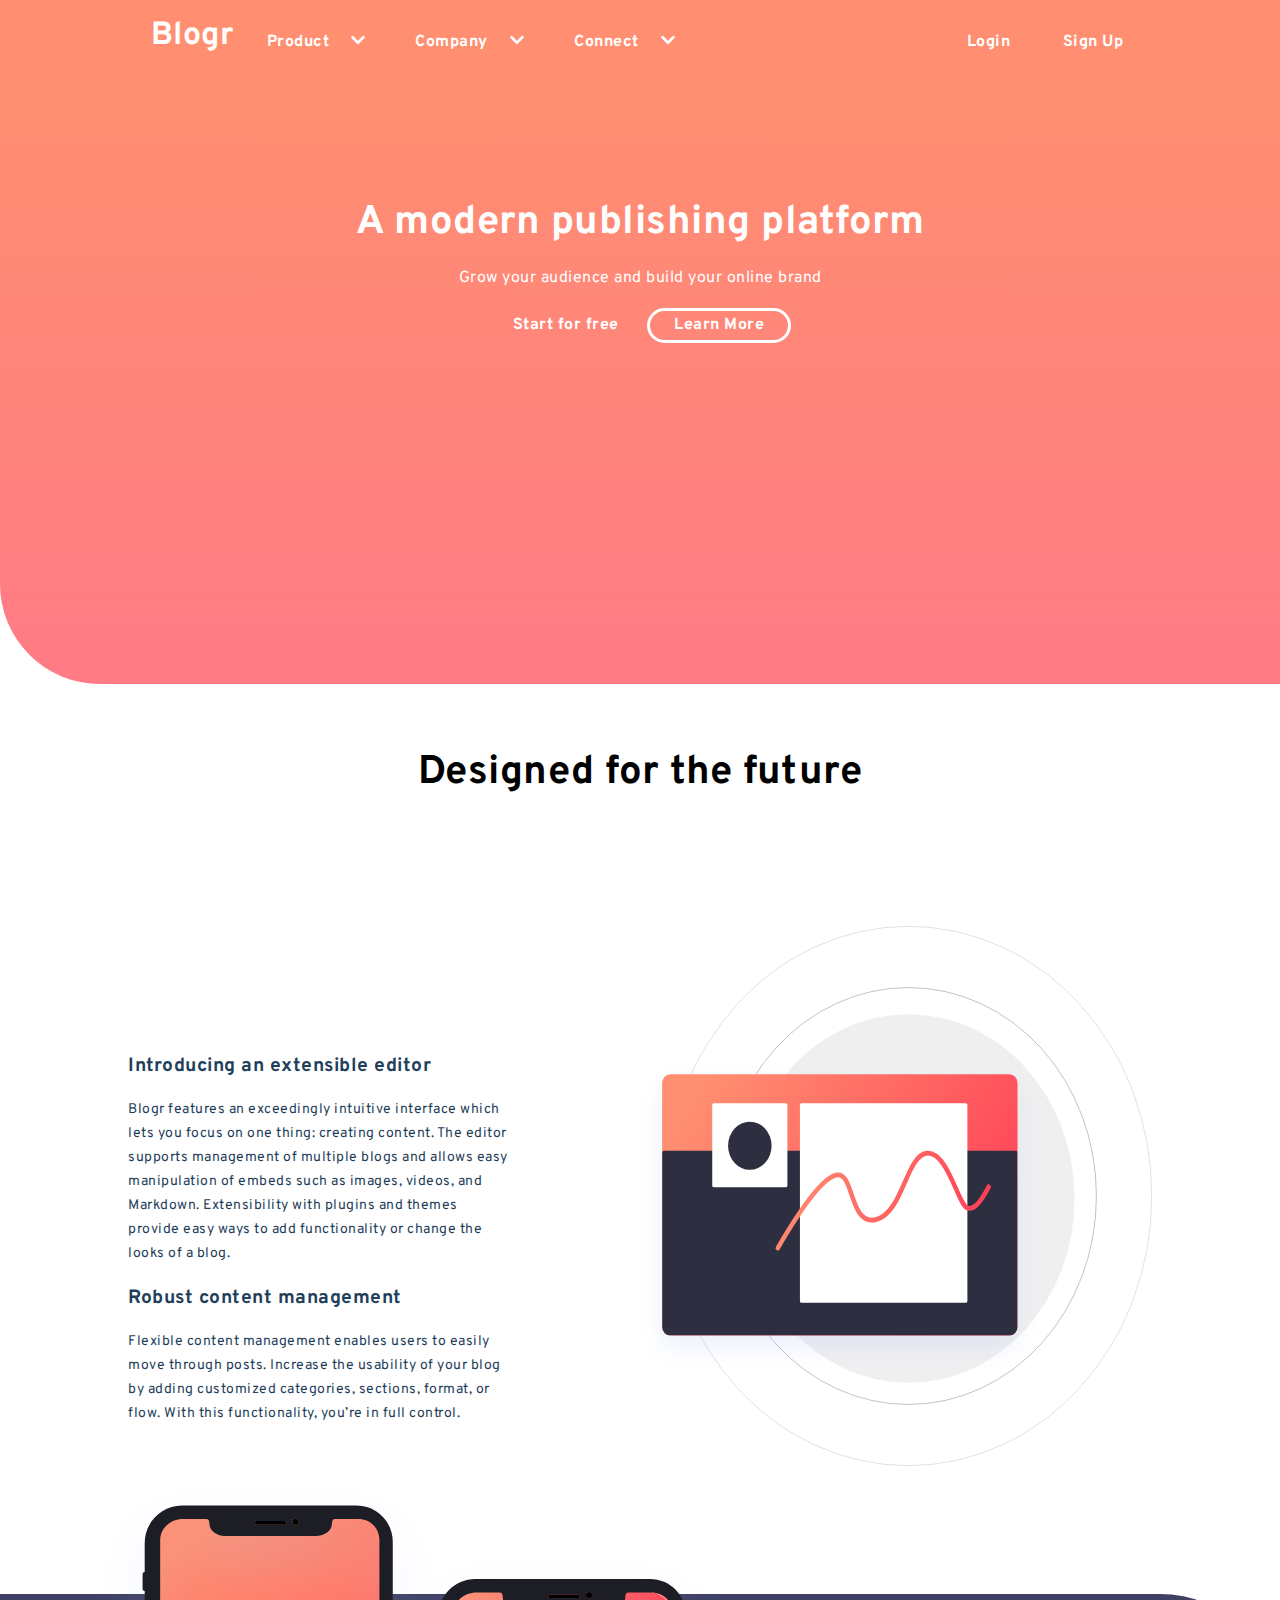
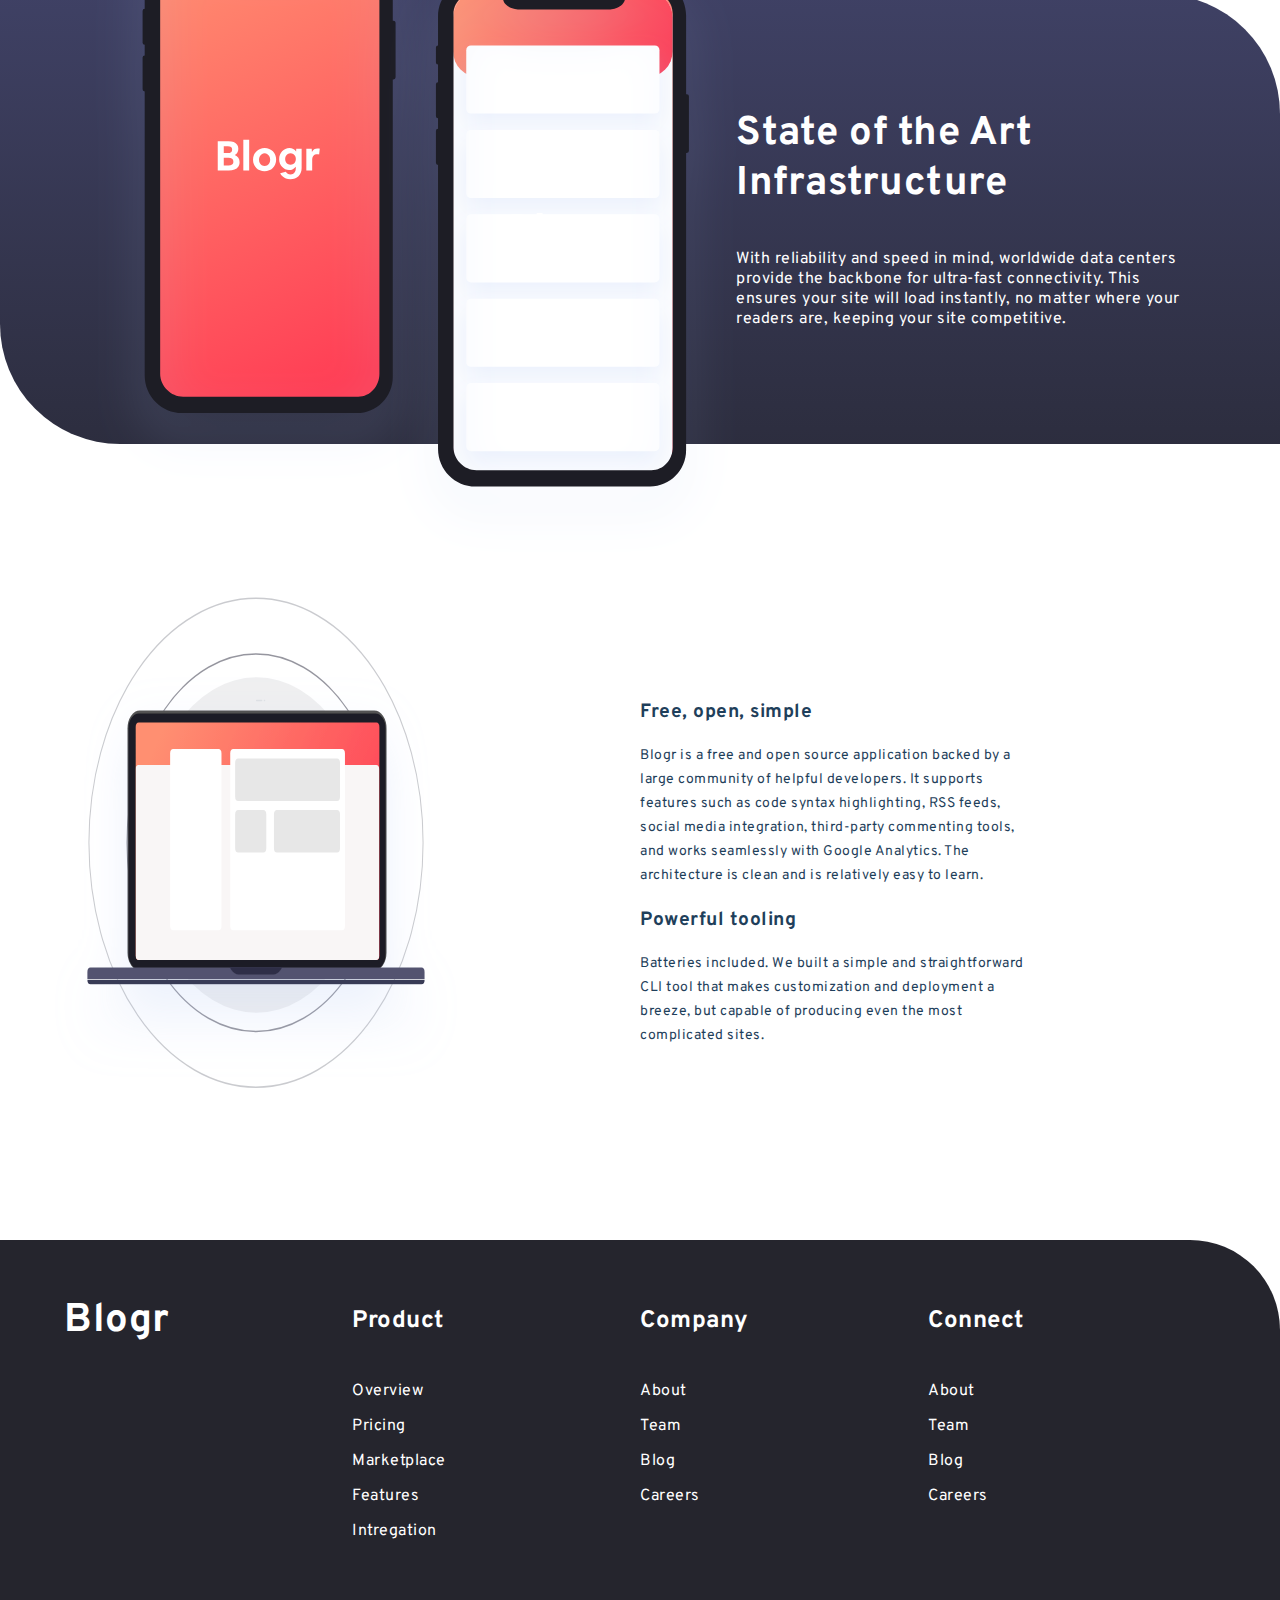
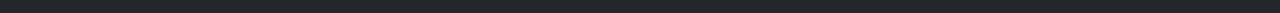
<file: index.html>
<!DOCTYPE html>
<html lang="en">
	<head>
		<meta charset="UTF-8" />
		<meta http-equiv="X-UA-Compatible" content="IE=edge" />
		<meta name="viewport" content="width=device-width, initial-scale=1.0" />
		<title>Frontend</title>
		<link rel="stylesheet" href="./style.css" />
		<link
			rel="stylesheet"
			href="https://cdnjs.cloudflare.com/ajax/libs/font-awesome/5.15.3/css/all.min.css"
		/>
	</head>
	<body>
		<nav class="navbar">
			<div class="navigation">
				<span><h2>Blogr</h2></span>
				<ul>
					<li>
						Product <span> <i class="fas fa-chevron-down"></i></span>
					</li>
					<li>
						Company <span> <i class="fas fa-chevron-down"></i></span>
					</li>
					<li>
						Connect <span> <i class="fas fa-chevron-down"></i></span>
					</li>
				</ul>
			</div>

			<div class="button">
				<button href="#">Login</button>
				<button href="#">Sign Up</button>
			</div>
		</nav>
		<main>
			<section class="banner">
				<div class="image-1">
					<div class="header">
						<div class="title">
							<h1>A modern publishing platform</h1>
							<p>Grow your audience and build your online brand</p>
						</div>
						<div class="button">
							<button href="#">Start for free</button>
							<button href="#" class="btn">Learn More</button>
						</div>
					</div>
				</div>
			</section>

			<section class="design-section">
				<h1>Designed for the future</h1>
				<div class="design">
					<div class="content">
						<h3>Introducing an extensible editor</h3>
						<br />
						<p>
							Blogr features an exceedingly intuitive interface which lets you
							focus on one thing: creating content. The editor supports
							management of multiple blogs and allows easy manipulation of
							embeds such as images, videos, and Markdown. Extensibility with
							plugins and themes provide easy ways to add functionality or
							change the looks of a blog.
						</p>
						<br />
						<h3>Robust content management</h3>
						<br />
						<p>
							Flexible content management enables users to easily move through
							posts. Increase the usability of your blog by adding customized
							categories, sections, format, or flow. With this functionality,
							you’re in full control.
						</p>
					</div>
					<img src="./images/illustration-editor-desktop.svg" alt="" />
				</div>
			</section>

			<section class="section-mobile">
				<img src="./images/illustration-phones.svg" alt="" />
				<div class="mobile-details">
					<h1>State of the Art Infrastructure</h1>
					<br />
					<p>
						With reliability and speed in mind, worldwide data centers provide
						the backbone for ultra-fast connectivity. This ensures your site
						will load instantly, no matter where your readers are, keeping your
						site competitive.
					</p>
				</div>
			</section>

			<section class="design-section">
				<div class="design">
					<img src="./images/illustration-laptop-mobile.svg" alt="" />
					<div class="content">
						<h3>Free, open, simple</h3>
						<br />
						<p>
							Blogr is a free and open source application backed by a large
							community of helpful developers. It supports features such as code
							syntax highlighting, RSS feeds, social media integration,
							third-party commenting tools, and works seamlessly with Google
							Analytics. The architecture is clean and is relatively easy to
							learn.
						</p>
						<br />
						<h3>Powerful tooling</h3>
						<br />
						<p>
							Batteries included. We built a simple and straightforward CLI tool
							that makes customization and deployment a breeze, but capable of
							producing even the most complicated sites.
						</p>
					</div>
				</div>
			</section>
		</main>
		<footer>
			<span> <h1>Blogr</h1></span>
			<div class="product">
				<div>
					<h2>Product</h2>
					<br />
					<p>Overview</p>
					<p>Pricing</p>
					<p>Marketplace</p>
					<p>Features</p>
					<p>Intregation</p>
				</div>
			</div>

			<div class="company">
				<h2>Company</h2>
				<br />
				<div>
					<p>About</p>
					<p>Team</p>
					<p>Blog</p>
					<p>Careers</p>
				</div>
			</div>

			<div class="company">
				<h2>Connect</h2>
				<br />
				<div>
					<p>About</p>
					<p>Team</p>
					<p>Blog</p>
					<p>Careers</p>
				</div>
			</div>
		</footer>
	</body>
</html>
</file>
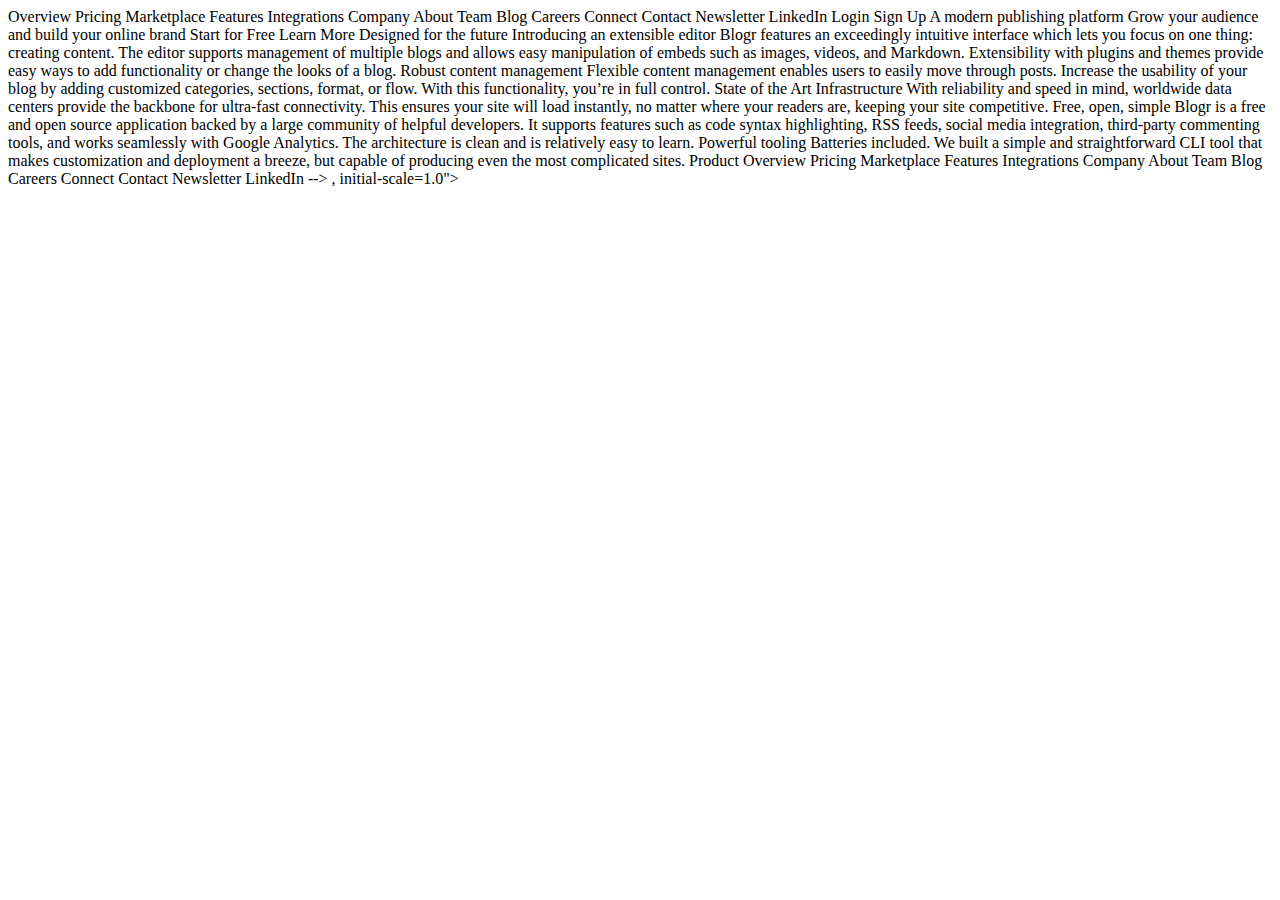
<file: dummy.html>
<!DOCTYPE html>
<html lang="en">
	<head>
		<meta charset="UTF-8" />
		<meta http-equiv="X-UA-Compatible" content="IE=edge" />
		<meta name="viewport" content="width=device-width, initial-scale=1.0" />
		<title>Document</title>
	</head>
	<body>
		<div>
			Overview Pricing Marketplace Features Integrations Company About Team Blog
			Careers Connect Contact Newsletter LinkedIn Login Sign Up A modern
			publishing platform Grow your audience and build your online brand Start
			for Free Learn More Designed for the future Introducing an extensible
			editor Blogr features an exceedingly intuitive interface which lets you
			focus on one thing: creating content. The editor supports management of
			multiple blogs and allows easy manipulation of embeds such as images,
			videos, and Markdown. Extensibility with plugins and themes provide easy
			ways to add functionality or change the looks of a blog. Robust content
			management Flexible content management enables users to easily move
			through posts. Increase the usability of your blog by adding customized
			categories, sections, format, or flow. With this functionality, you’re in
			full control. State of the Art Infrastructure With reliability and speed
			in mind, worldwide data centers provide the backbone for ultra-fast
			connectivity. This ensures your site will load instantly, no matter where
			your readers are, keeping your site competitive. Free, open, simple Blogr
			is a free and open source application backed by a large community of
			helpful developers. It supports features such as code syntax highlighting,
			RSS feeds, social media integration, third-party commenting tools, and
			works seamlessly with Google Analytics. The architecture is clean and is
			relatively easy to learn. Powerful tooling Batteries included. We built a
			simple and straightforward CLI tool that makes customization and
			deployment a breeze, but capable of producing even the most complicated
			sites. Product Overview Pricing Marketplace Features Integrations Company
			About Team Blog Careers Connect Contact Newsletter LinkedIn --> ,
			initial-scale=1.0">
		</div>
	</body>
</html>
</file>
<file: style.css>
@import url('https://fonts.googleapis.com/css2?family=Overpass:wght@300;600&display=swap');
* {
	padding: 0;
	margin: 0;
	box-sizing: border-box;
	font-family: 'Overpass', sans-serif;
	letter-spacing: 0.5px;
}

.banner {
	width: 100%;
	height: 600px;
	background: linear-gradient(hsl(13, 100%, 72%), hsl(355, 100%, 74%));
	border-bottom-left-radius: 100px;
}
.image-1 {
	background-image: url(images/bg-pattern-intro.svg);
}
.navbar {
	display: flex;
	flex-direction: row;
	justify-content: space-around;
	padding: 1rem;
	align-items: center;
	background: hsl(13, 100%, 72%);
}
.navbar h2 {
	font-size: 2rem;
	font-weight: bold;
	color: #fff;
}
.navbar .navigation {
	display: flex;
	flex-direction: row;
}
.navbar .navigation span {
	padding: 0 1.1rem;
}
.navbar .navigation ul {
	display: flex;
	flex-direction: row;
}
.navigation ul li {
	list-style: none;
	color: #fff;
	padding: 1rem;
	font-size: 1rem;
	font-weight: bold;
	cursor: pointer;
}
.navigation ul li span {
	padding: 0 10px;
}

.button button {
	text-decoration: none;
	color: #fff;
	font-size: 1rem;
	padding: 0.3rem 1.5rem;
	font-weight: bold;
	border: none;
	background: none;
}
.banner .header .button .btn {
	border-style: solid;
	border-color: 1px solid #fff;
	border-radius: 25px;
}
.button button:hover {
	background: #fff;
	color: hsl(13, 100%, 72%);
	border-radius: 25px;
}
.banner .header {
	display: flex;
	flex-direction: column;
	align-items: center;
}
.banner .header .title {
	text-align: center;
	color: #fff;
	margin-bottom: 20px;
}
.banner h1 {
	margin-top: 20%;
}
h1 {
	font-weight: bolder;
	font-size: 2.5rem;
	margin-bottom: 20px;
}

.design {
	width: 100%;
	height: 60vh;
	display: flex;
	flex-direction: row;
	margin: 10% 0;
}
.design img {
	width: 40%;
}
.design-section h1 {
	text-align: center;
	margin-top: 5%;
}
.design .content {
	display: flex;
	flex-direction: column;
	width: 30%;
	margin: 10%;
	color: hsl(208, 49%, 24%);
}
.design .content h3 {
	font-size: 1.2rem;
}
.design .content p {
	font-size: 14px;
	line-height: 1.5rem;
}

.section-mobile {
	display: flex;
	flex-direction: row;
	align-items: center;
	justify-content: center;
	width: 100%;
	height: 50vh;
	background: linear-gradient(hsl(237, 23%, 32%), hsl(237, 17%, 21%));
	z-index: -100;
	border-bottom-left-radius: 120px;
	border-top-right-radius: 120px;
}
.section-mobile img {
	height: 75vh;
	width: 50%;
	align-items: center;
	justify-content: center;
}
.section-mobile .mobile-details {
	width: 35%;
	color: #fff;
}
footer {
	padding: 5%;
	display: grid;
	grid-template-columns: repeat(4, 1fr);
	background: hsl(240, 10%, 16%);
	color: #fff;
	border-top-right-radius: 90px;
	line-height: 35px;
}
footer h1 {
	font-weight: bolder;
	font-size: 2.5rem;
}
footer p {
	font-weight: normal;
}
</file>
